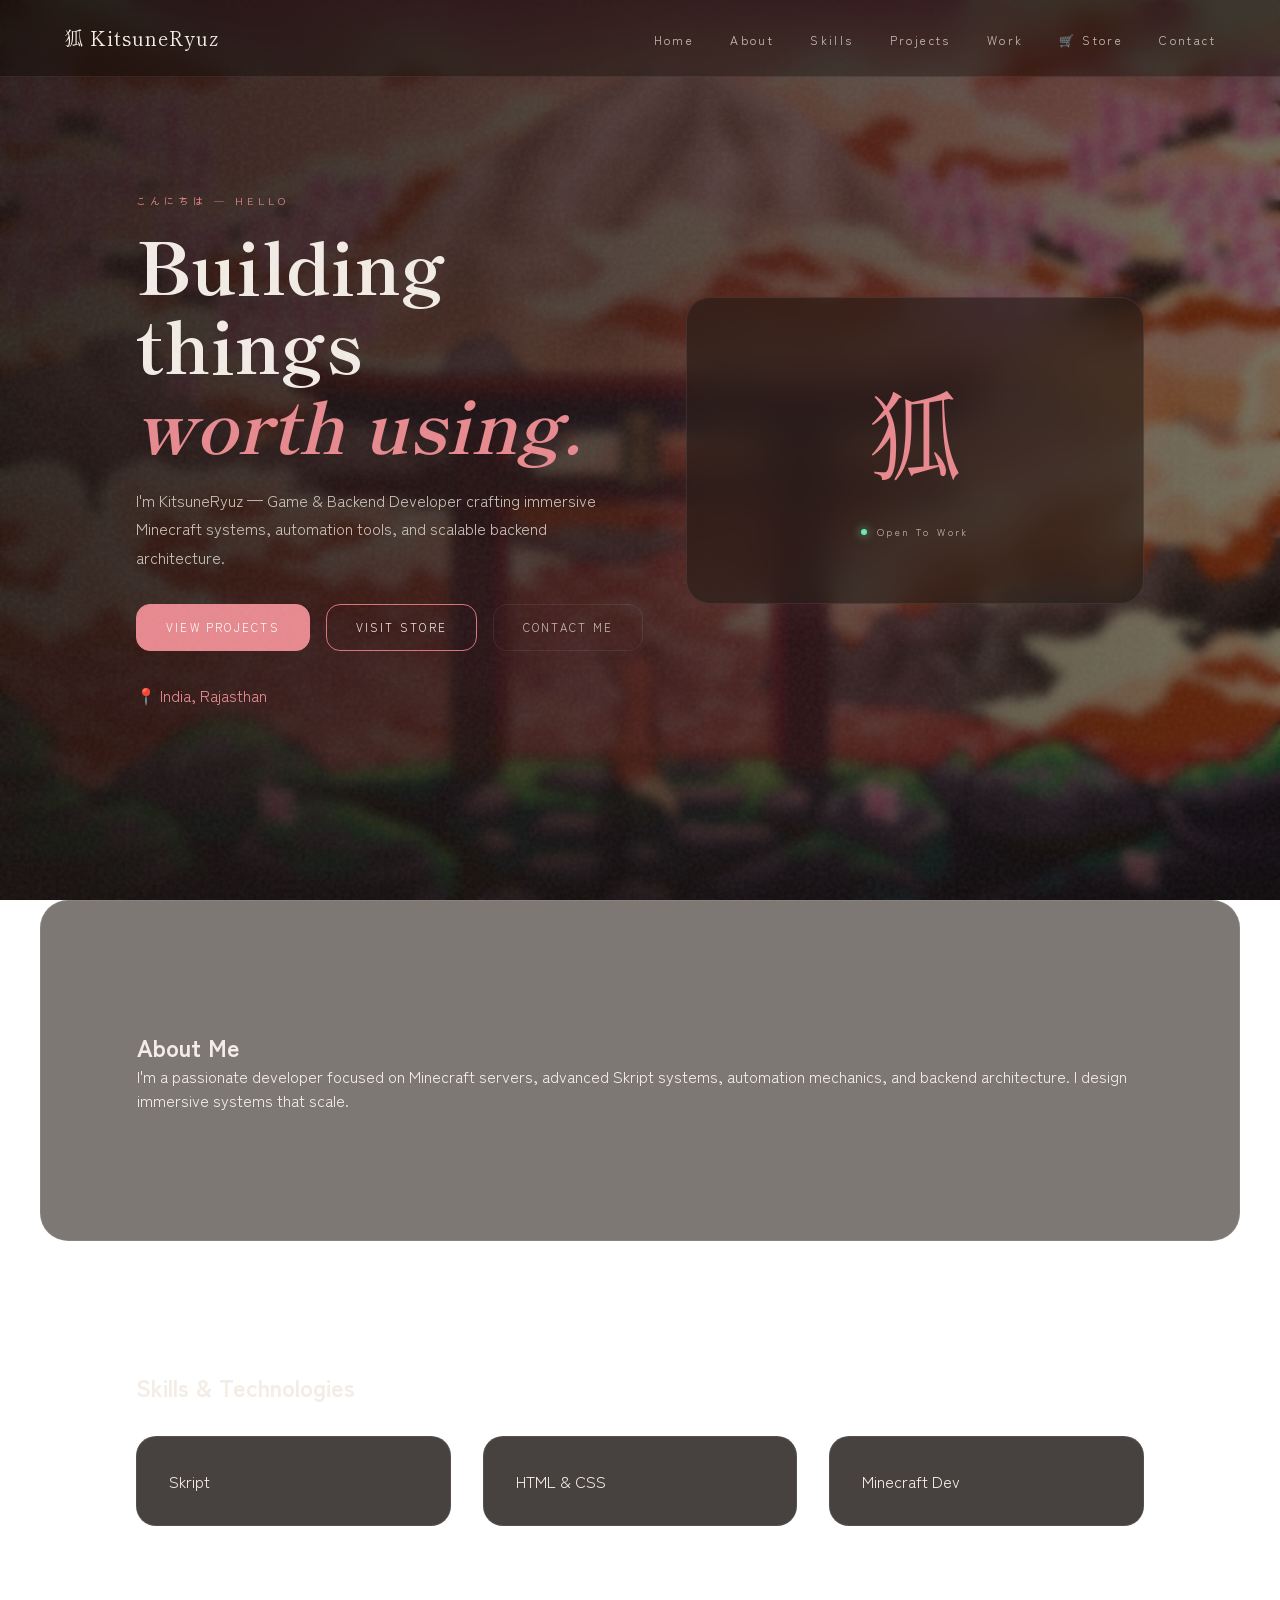
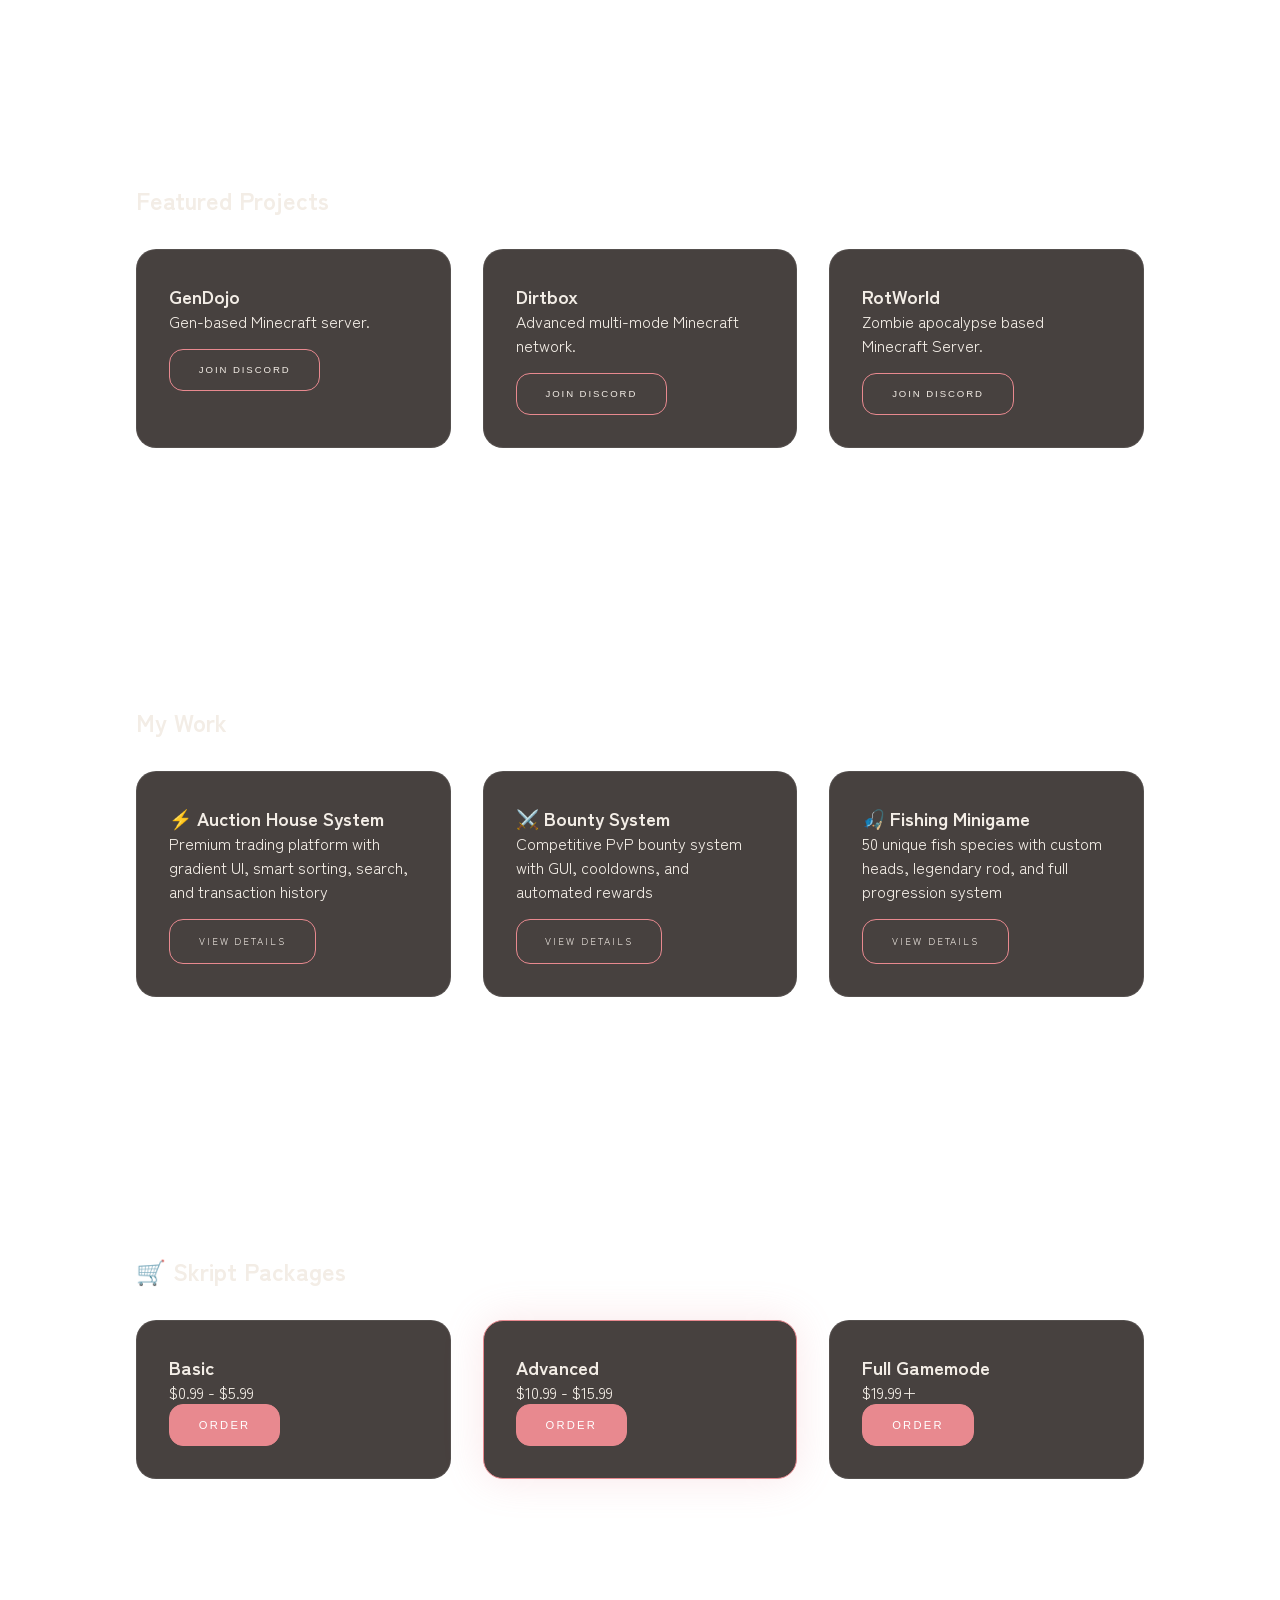
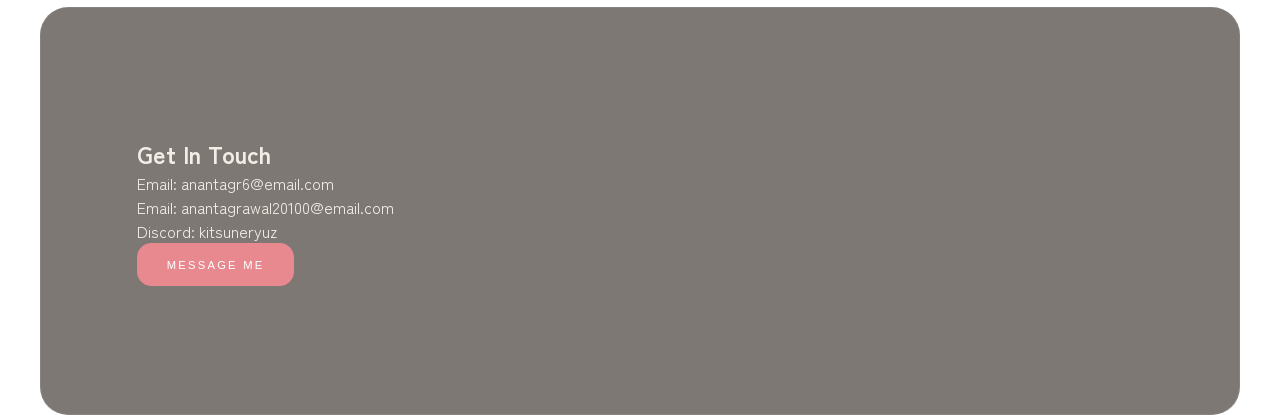
<file: website.html>
<!DOCTYPE html>
<html lang="en">
<head>
<meta charset="UTF-8">
<meta name="viewport" content="width=device-width, initial-scale=1.0">
<title>KitsuneRyuz — Portfolio</title>

<link rel="preconnect" href="https://fonts.googleapis.com">
<link rel="preconnect" href="https://fonts.gstatic.com" crossorigin>
<link href="https://fonts.googleapis.com/css2?family=Shippori+Mincho:wght@400;600;700&family=Zen+Kaku+Gothic+New:wght@300;400;500&display=swap" rel="stylesheet">

<link rel="stylesheet" href="mywebsite.css">
</head>
<body>

<div class="bg-overlay"></div>
<div class="grain"></div>
<div class="sakura-container"></div>

<header class="navbar">
  <div class="logo">狐 KitsuneRyuz</div>

  <nav>
    <a href="#home">Home</a>
    <a href="#about">About</a>
    <a href="#skills">Skills</a>
    <a href="#projects">Projects</a>
    <a href="#work">Work</a>
    <a href="#store">🛒 Store</a>
    <a href="#contact">Contact</a>
  </nav>
</header>

<section id="home" class="hero">

  <div class="hero-left">
    <div class="jp-intro">こんにちは — HELLO</div>

    <h1>
      Building<br>
      things<br>
      <span>worth using.</span>
    </h1>

    <p class="desc">
      I'm KitsuneRyuz — Game & Backend Developer crafting
      immersive Minecraft systems, automation tools,
      and scalable backend architecture.
    </p>

    <div class="hero-buttons">
      <a href="#projects" class="btn primary">View Projects</a>
      <a href="#store" class="btn outline">Visit Store</a>
      <a href="#contact" class="btn ghost">Contact Me</a>
    </div>

    <div class="location">
      📍 India, Rajasthan
    </div>
  </div>

  <div class="hero-right">
    <div class="glass-card">
      <div class="kanji">狐</div>
      <div class="status">
        <span class="dot"></span>
        Open To Work
      </div>
    </div>
  </div>

</section>

<section id="about" class="glass-section">
  <h2>About Me</h2>
  <p>
    I'm a passionate developer focused on Minecraft servers, advanced Skript systems,
    automation mechanics, and backend architecture. I design immersive systems that scale.
  </p>
</section>

<section id="skills">
  <h2>Skills & Technologies</h2>
  <div class="card-grid">
    <div class="card">Skript</div>
    <div class="card">HTML & CSS</div>
    <div class="card">Minecraft Dev</div>

  </div>
</section>

<section id="projects">
  <h2>Featured Projects</h2>
  <div class="card-grid">
    <div class="project-card">
      <h3>GenDojo</h3>
      <p>Gen-based Minecraft server.</p>
      <button class="btn small">Join Discord</button>
    </div>

    <div class="project-card">
      <h3>Dirtbox</h3>
      <p>Advanced multi-mode Minecraft network.</p>
      <button class="btn small">Join Discord</button>
    </div>

    <div class="project-card">
      <h3>RotWorld</h3>
      <p>Zombie apocalypse based Minecraft Server.</p>
      <button class="btn small">Join Discord</button>
    </div>
  </div>
</section>

<section id="work">
  <h2>My Work</h2>
  <div class="card-grid">
    <div class="work-card">
      <h3>⚡ Auction House System</h3>
      <p>Premium trading platform with gradient UI, smart sorting, search, and transaction history</p>
      <a href="work-detail.html?id=auction" class="btn small">View Details</a>
    </div>

    <div class="work-card">
      <h3>⚔️ Bounty System</h3>
      <p>Competitive PvP bounty system with GUI, cooldowns, and automated rewards</p>
      <a href="work-detail.html?id=bounty" class="btn small">View Details</a>
    </div>

    <div class="work-card">
      <h3>🎣 Fishing Minigame</h3>
      <p>50 unique fish species with custom heads, legendary rod, and full progression system</p>
      <a href="work-detail.html?id=fishing" class="btn small">View Details</a>
    </div>
  </div>
</section>

<section id="store">
  <h2>🛒 Skript Packages</h2>
  <div class="card-grid">
    <div class="price-card">
      <h3>Basic</h3>
      <p>$0.99 - $5.99</p>
      <button class="btn primary">Order</button>
    </div>

    <div class="price-card highlight">
      <h3>Advanced</h3>
      <p>$10.99 - $15.99</p>
      <button class="btn primary">Order</button>
    </div>

    <div class="price-card">
      <h3>Full Gamemode</h3>
      <p>$19.99+</p>
      <button class="btn primary">Order</button>
    </div>
  </div>
</section>

<section id="contact" class="glass-section">
  <h2>Get In Touch</h2>
  <p>Email: anantagr6@email.com</p>
  <p>Email: anantagrawal20100@email.com</p>
  <p>Discord: kitsuneryuz</p>
  <button class="btn primary">Message Me</button>
</section>
</file>
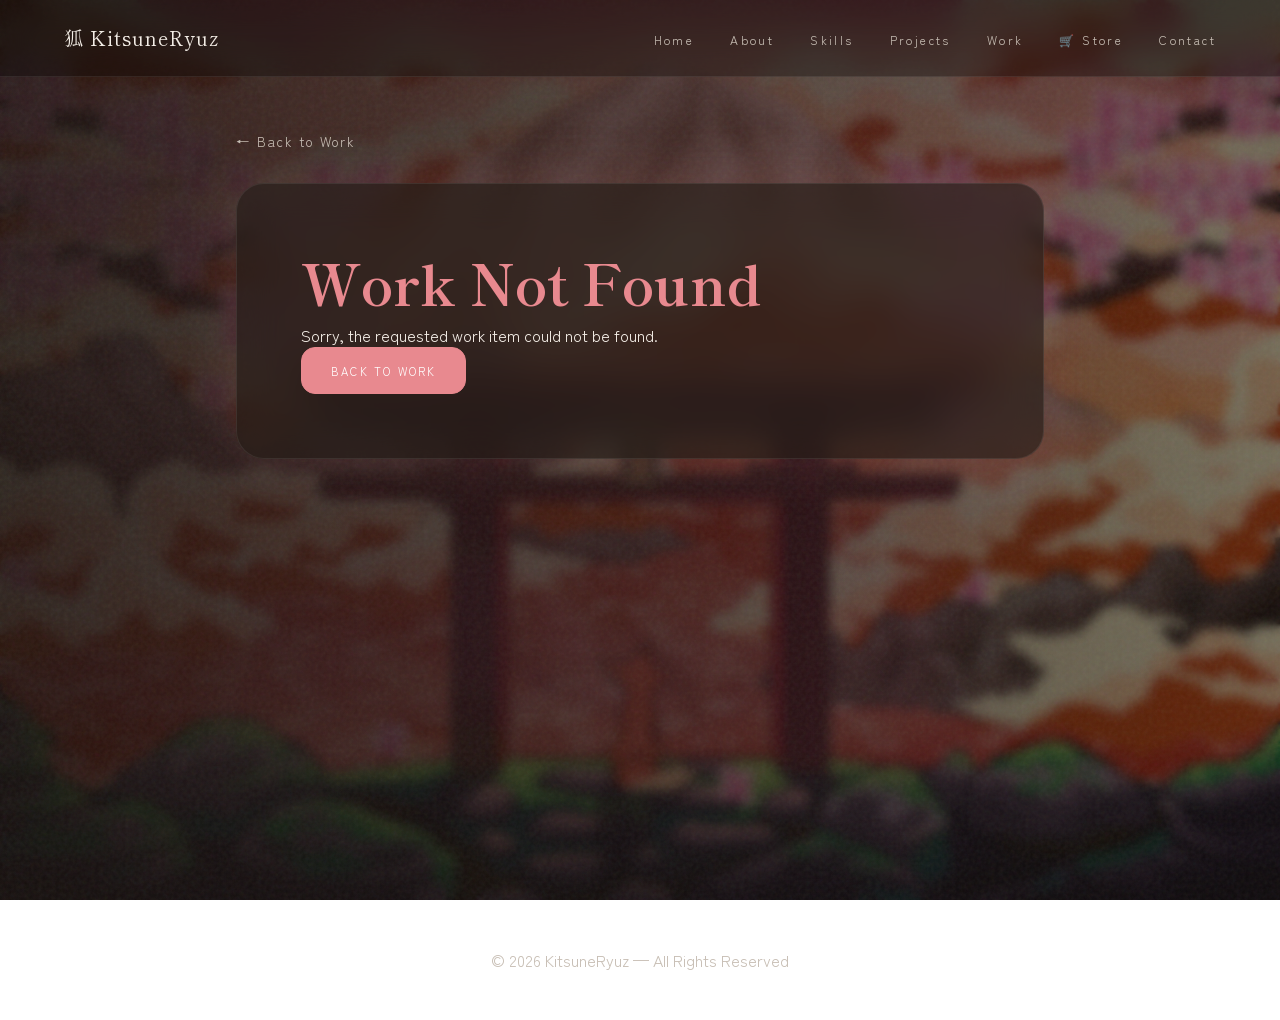
<file: work-detail.html>
<!DOCTYPE html>
<html lang="en">
<head>
<meta charset="UTF-8">
<meta name="viewport" content="width=device-width, initial-scale=1.0">
<title>Work Details — KitsuneRyuz</title>

<link rel="preconnect" href="https://fonts.googleapis.com">
<link rel="preconnect" href="https://fonts.gstatic.com" crossorigin>
<link href="https://fonts.googleapis.com/css2?family=Shippori+Mincho:wght@400;600;700&family=Zen+Kaku+Gothic+New:wght@300;400;500&display=swap" rel="stylesheet">

<link rel="stylesheet" href="mywebsite.css">
<style>
  .detail-container {
    min-height: 100vh;
    padding: 8rem 6rem 4rem;
    max-width: 1000px;
    margin: auto;
  }

  .back-btn {
    margin-bottom: 2rem;
    display: inline-flex;
    align-items: center;
    gap: 0.5rem;
    color: var(--muted);
    text-decoration: none;
    transition: 0.3s;
    font-size: 0.85rem;
    letter-spacing: 0.1em;
  }

  .back-btn:hover {
    color: var(--accent);
  }

  .work-detail-card {
    background: var(--glass);
    border: 1px solid var(--border);
    border-radius: 28px;
    padding: 4rem;
    backdrop-filter: blur(20px);
    box-shadow: 0 0 60px rgba(232,137,143,.15);
  }

  .work-title {
    font-family: 'Shippori Mincho', serif;
    font-size: 3.5rem;
    margin-bottom: 0.5rem;
    color: var(--accent);
    line-height: 1.2;
  }

  .work-meta {
    display: flex;
    flex-wrap: wrap;
    gap: 2rem;
    margin-bottom: 3rem;
    padding-bottom: 2rem;
    border-bottom: 1px solid var(--border);
    font-size: 0.7rem;
    color: var(--muted);
    letter-spacing: 0.15em;
    text-transform: uppercase;
  }

  .work-meta span {
    display: flex;
    align-items: center;
    gap: 0.5rem;
  }

  .meta-label {
    color: var(--accent);
    font-weight: 600;
  }

  .work-description {
    line-height: 1.9;
    color: var(--text);
    margin-bottom: 3rem;
    font-size: 1rem;
  }

  .work-description p {
    margin-bottom: 1.5rem;
  }

  .work-description h3 {
    color: var(--accent);
    margin-top: 3rem;
    margin-bottom: 1.2rem;
    font-size: 1.5rem;
    font-family: 'Shippori Mincho', serif;
    display: flex;
    align-items: center;
    gap: 0.8rem;
  }

  .work-description h3::before {
    content: "◆";
    color: var(--accent);
    font-size: 1.2rem;
  }

  .work-description h4 {
    color: #FFD700;
    margin-top: 2rem;
    margin-bottom: 1rem;
    font-size: 1.1rem;
    font-weight: 600;
    letter-spacing: 0.05em;
  }

  .work-description ul {
    margin-left: 1.5rem;
    margin-bottom: 1.5rem;
    list-style: none;
  }

  .work-description li {
    margin-bottom: 0.8rem;
    color: var(--muted);
    position: relative;
    padding-left: 1.5rem;
  }

  .work-description li::before {
    content: "▸";
    position: absolute;
    left: 0;
    color: var(--accent);
  }

  .feature-grid {
    display: grid;
    grid-template-columns: repeat(auto-fit, minmax(250px, 1fr));
    gap: 1.5rem;
    margin: 2rem 0;
  }

  .feature-box {
    background: var(--bg-dark);
    border: 1px solid var(--border);
    padding: 1.5rem;
    border-radius: 16px;
    transition: 0.3s;
  }

  .feature-box:hover {
    border-color: var(--accent);
    transform: translateY(-4px);
  }

  .feature-box h5 {
    color: var(--accent);
    margin-bottom: 0.8rem;
    font-size: 0.95rem;
    letter-spacing: 0.05em;
  }

  .feature-box p {
    color: var(--muted);
    font-size: 0.85rem;
    line-height: 1.6;
    margin: 0;
  }

  .command-box {
    background: rgba(0,0,0,0.4);
    border: 1px solid var(--border);
    border-radius: 12px;
    padding: 1.2rem;
    margin: 1.5rem 0;
    font-family: 'Courier New', monospace;
    font-size: 0.85rem;
    color: #00FF88;
  }

  .command-box code {
    color: #FFD700;
  }

  .stats-highlight {
    background: linear-gradient(135deg, rgba(232,137,143,0.1), rgba(232,137,143,0.05));
    border: 1px solid var(--accent);
    border-radius: 16px;
    padding: 2rem;
    margin: 2rem 0;
  }

  .stats-highlight h4 {
    margin-top: 0;
  }

  .video-section {
    margin-top: 4rem;
    padding-top: 3rem;
    border-top: 1px solid var(--border);
  }

  .video-title {
    font-size: 1.8rem;
    margin-bottom: 1rem;
    color: var(--accent);
    font-family: 'Shippori Mincho', serif;
  }

  .video-subtitle {
    color: var(--muted);
    margin-bottom: 2rem;
    font-size: 0.9rem;
  }

  .video-wrapper {
    position: relative;
    padding-bottom: 56.25%;
    height: 0;
    overflow: hidden;
    border-radius: 20px;
    background: var(--bg-dark);
    border: 1px solid var(--border);
    box-shadow: 0 0 40px rgba(232,137,143,0.2);
  }

  .video-wrapper iframe,
  .video-wrapper video {
    position: absolute;
    top: 0;
    left: 0;
    width: 100%;
    height: 100%;
    border-radius: 20px;
  }

  .placeholder-video {
    position: absolute;
    top: 0;
    left: 0;
    width: 100%;
    height: 100%;
    display: flex;
    flex-direction: column;
    align-items: center;
    justify-content: center;
    color: var(--muted);
    font-size: 0.9rem;
    gap: 1rem;
  }

  .placeholder-video .icon {
    font-size: 3rem;
    color: var(--accent);
  }

  @media (max-width: 768px) {
    .detail-container {
      padding: 6rem 2rem 2rem;
    }

    .work-detail-card {
      padding: 2rem;
    }

    .work-title {
      font-size: 2.5rem;
    }

    .feature-grid {
      grid-template-columns: 1fr;
    }
  }
</style>
</head>
<body>

<div class="bg-overlay"></div>
<div class="grain"></div>

<header class="navbar">
  <div class="logo">狐 KitsuneRyuz</div>
  <nav>
    <a href="website.html#home">Home</a>
    <a href="website.html#about">About</a>
    <a href="website.html#skills">Skills</a>
    <a href="website.html#projects">Projects</a>
    <a href="website.html#work">Work</a>
    <a href="website.html#store">🛒 Store</a>
    <a href="website.html#contact">Contact</a>
  </nav>
</header>

<div class="detail-container">
  <a href="website.html#work" class="back-btn">
    ← Back to Work
  </a>

  <div class="work-detail-card" id="work-content">
    <!-- Content will be loaded here by JavaScript -->
  </div>
</div>

<footer>
  © 2026 KitsuneRyuz — All Rights Reserved
</footer>

<script src="work-data.js"></script>
<script>
  // Get work ID from URL
  const urlParams = new URLSearchParams(window.location.search);
  const workId = urlParams.get('id');

  // Load content
  const contentDiv = document.getElementById('work-content');
  
  if (workId && workItems[workId]) {
    const work = workItems[workId];
    
    let videoHTML = '';
    if (work.videoUrl && work.videoUrl.trim() !== '') {
      // If video URL is provided, show the video
      videoHTML = `
        <div class="video-section">
          <h2 class="video-title">See It In Action</h2>
          <p class="video-subtitle">Watch how this system works in a live server environment</p>
          <div class="video-wrapper">
            <iframe 
              src="${work.videoUrl}" 
              frameborder="0" 
              allow="accelerometer; autoplay; clipboard-write; encrypted-media; gyroscope; picture-in-picture" 
              allowfullscreen>
            </iframe>
          </div>
        </div>
      `;
    } else {
      // If no video URL, show placeholder with instructions
      videoHTML = `
        <div class="video-section">
          <h2 class="video-title">See It In Action</h2>
          <p class="video-subtitle">Video demonstration coming soon</p>
          <div class="video-wrapper">
            <div class="placeholder-video">
              <div class="icon">🎬</div>
              <p><strong>How to Add Your Video:</strong></p>
              <p>1. Upload your video to YouTube</p>
              <p>2. Copy the video ID from the URL (e.g., "dQw4w9WgXcQ")</p>
              <p>3. In work-data.js, find "${workId}" and set videoUrl to:</p>
              <p style="font-family: monospace; color: #FFD700;">"https://www.youtube.com/embed/YOUR_VIDEO_ID"</p>
              <p style="margin-top: 1rem; color: var(--accent);">Contact me to add your showcase video!</p>
            </div>
          </div>
        </div>
      `;
    }
    
    contentDiv.innerHTML = `
      <h1 class="work-title">${work.title}</h1>
      
      <div class="work-meta">
        <span><span class="meta-label">Category:</span> ${work.category}</span>
        <span><span class="meta-label">Technologies:</span> ${work.tech}</span>
      </div>

      <div class="work-description">
        ${work.description}
      </div>

      ${videoHTML}
    `;
  } else {
    contentDiv.innerHTML = `
      <h1 class="work-title">Work Not Found</h1>
      <p>Sorry, the requested work item could not be found.</p>
      <a href="website.html#work" class="btn primary">Back to Work</a>
    `;
  }
</script>

</body>
</html>
</file>
<file: mywebsite.css>
:root{
--accent:#e8898f;
--accent-soft:#d8747b;
--text:#f3ede6;
--muted:#c8bfb5;
--bg-dark:rgba(25,18,15,.8);
--glass:rgba(40,30,26,.6);
--border:rgba(255,255,255,.08);
}

*{
margin:0;
padding:0;
box-sizing:border-box;
scroll-behavior:smooth;
}

body{
font-family:'Zen Kaku Gothic New',sans-serif;
background:url("background.gif") center/cover fixed no-repeat;
color:var(--text);
overflow-x:hidden;
}

.bg-overlay{
position:fixed;
inset:0;
background:linear-gradient(90deg, rgba(25,18,15,.9), rgba(25,18,15,.6));
backdrop-filter:blur(6px);
z-index:-1;
}

.grain{
position:fixed;
inset:0;
opacity:.07;
pointer-events:none;
background-image:url("data:image/svg+xml,%3Csvg viewBox='0 0 256 256' xmlns='http://www.w3.org/2000/svg'%3E%3Cfilter id='n'%3E%3CfeTurbulence type='fractalNoise' baseFrequency='0.8' numOctaves='4' stitchTiles='stitch'/%3E%3C/filter%3E%3Crect width='100%25' height='100%25' filter='url(%23n)'/%3E%3C/svg%3E");
}

/* NAVBAR */
.navbar{
position:fixed;
top:0;
width:100%;
display:flex;
justify-content:space-between;
align-items:center;
padding:1.5rem 4rem;
z-index:10;
background:rgba(0,0,0,.3);
backdrop-filter:blur(18px);
border-bottom:1px solid var(--border);
}

.logo{
font-family:'Shippori Mincho',serif;
font-size:1.2rem;
letter-spacing:.05em;
}

nav a{
color:var(--muted);
text-decoration:none;
margin-left:2rem;
font-size:.75rem;
letter-spacing:.2em;
transition:.3s;
}

nav a:hover{
color:var(--accent);
}

/* HERO */
.hero{
height:100vh;
display:grid;
grid-template-columns:1.2fr 1fr;
align-items:center;
padding:0 6rem;
}

.jp-intro{
font-size:.65rem;
letter-spacing:.4em;
color:var(--accent);
margin-bottom:1rem;
}

.hero-left h1{
font-family:'Shippori Mincho',serif;
font-size:4.5rem;
line-height:1.1;
}

.hero-left h1 span{
color:var(--accent);
font-style:italic;
}

.desc{
margin-top:1.5rem;
color:var(--muted);
max-width:480px;
line-height:1.8;
}

.hero-buttons{
margin-top:2rem;
display:flex;
gap:1rem;
flex-wrap:wrap;
}

.location{
margin-top:2rem;
color:var(--accent);
}

/* BUTTONS */
.btn{
padding:.9rem 1.8rem;
border-radius:14px;
border:1px solid var(--accent);
font-size:.7rem;
letter-spacing:.2em;
text-transform:uppercase;
cursor:pointer;
transition:.3s;
background:none;
color:var(--text);
text-decoration:none;
display:inline-block;
}

.primary{
background:var(--accent);
color:#fff;
}

.primary:hover{
background:var(--accent-soft);
box-shadow:0 0 25px var(--accent-soft);
}

.outline{
border:1px solid var(--accent-soft);
}

.outline:hover{
background:rgba(255,255,255,.05);
}

.ghost{
border:1px solid var(--border);
color:var(--muted);
}

.small{
margin-top:1rem;
font-size:.6rem;
}

/* FOX CARD */
.glass-card{
background:var(--glass);
border:1px solid var(--border);
border-radius:24px;
padding:4rem;
display:flex;
flex-direction:column;
align-items:center;
justify-content:center;
backdrop-filter:blur(20px);
box-shadow:0 0 50px rgba(232,137,143,.1);
}

.kanji{
font-family:'Shippori Mincho',serif;
font-size:6rem;
color:var(--accent);
}

.status{
margin-top:1.5rem;
font-size:.6rem;
letter-spacing:.3em;
color:var(--muted);
display:flex;
align-items:center;
gap:.6rem;
}

.dot{
width:6px;
height:6px;
background:#6ee7b7;
border-radius:50%;
box-shadow:0 0 10px #6ee7b7;
}

/* SECTIONS */
section{
padding:8rem 6rem;
max-width:1200px;
margin:auto;
}

.glass-section{
background:var(--glass);
border:1px solid var(--border);
border-radius:28px;
backdrop-filter:blur(20px);
}

.card-grid{
display:grid;
grid-template-columns:repeat(auto-fit,minmax(250px,1fr));
gap:2rem;
margin-top:2rem;
}

.card,.project-card,.price-card,.work-card{
background:var(--bg-dark);
border:1px solid var(--border);
padding:2rem;
border-radius:20px;
transition:.4s;
}

.card:hover,
.project-card:hover,
.price-card:hover,
.work-card:hover{
transform:translateY(-8px);
border-color:var(--accent);
}

.highlight{
border-color:var(--accent);
box-shadow:0 0 40px rgba(232,137,143,.2);
}

footer{
padding:3rem;
text-align:center;
color:var(--muted);
}
</file>
